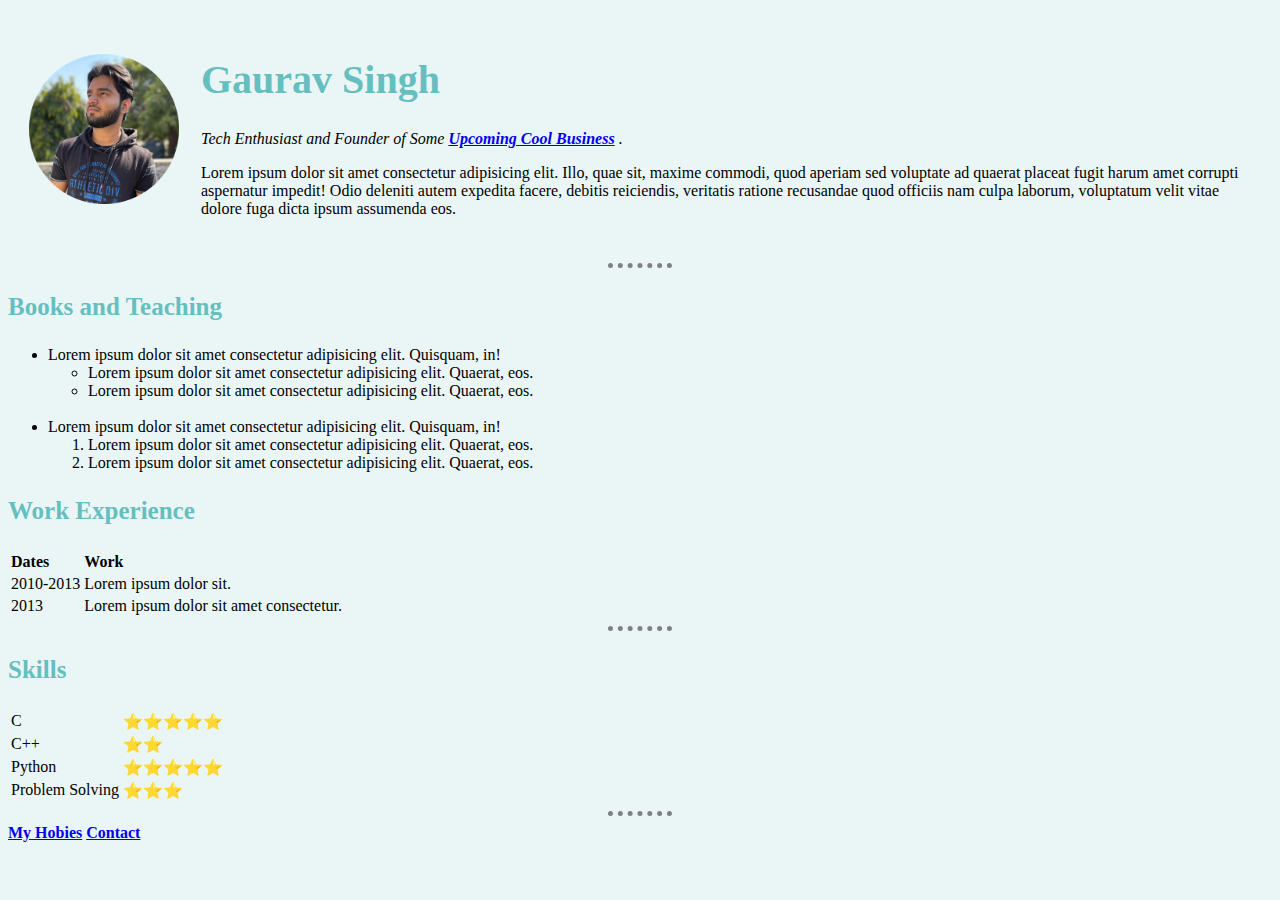
<file: Sample Site1/HTML-Personal Site/index.html>
<!DOCTYPE html>
<html lang="en">

<head>
    <meta charset="UTF-8">
    <meta http-equiv="X-UA-Compatible" content="IE=edge">
    <meta name="viewport" content="width=device-width, initial-scale=1.0">
    <title>😃 Gaurav's Personal Site</title>
    <link rel="stylesheet" href="css/style.css">
    
</head>

<body>
    <table cellspacing="20">
        <tr>
            <td><img src="Images/gaurav.png" width="150"></td>
            <td>
                <h1>Gaurav Singh</h1>
                <p><em>Tech Enthusiast and Founder of Some <strong><a href="#">Upcoming Cool Business</a>
                        </strong>.</em></p>
                <p>Lorem ipsum dolor sit amet consectetur adipisicing elit. Illo, quae sit, maxime commodi, quod aperiam
                    sed
                    voluptate ad quaerat placeat fugit harum amet corrupti aspernatur impedit! Odio deleniti autem
                    expedita facere,
                    debitis reiciendis, veritatis ratione recusandae quod officiis nam culpa laborum, voluptatum velit
                    vitae dolore
                    fuga dicta ipsum assumenda eos.</p>
            </td>
        </tr>
    </table>
    <hr>


    <h3>Books and Teaching</h3>
    <ul>
        <li>Lorem ipsum dolor sit amet consectetur adipisicing elit. Quisquam, in!</li>
        <ul>
            <li>Lorem ipsum dolor sit amet consectetur adipisicing elit. Quaerat, eos.</li>
            <li>Lorem ipsum dolor sit amet consectetur adipisicing elit. Quaerat, eos.</li>
        </ul><br>
        <li>Lorem ipsum dolor sit amet consectetur adipisicing elit. Quisquam, in!</li>
        <ol>
            <li>Lorem ipsum dolor sit amet consectetur adipisicing elit. Quaerat, eos.</li>
            <li>Lorem ipsum dolor sit amet consectetur adipisicing elit. Quaerat, eos.</li>

        </ol>

    </ul>

    <h3>Work Experience</h3>

    <table>
        <thead>
            <tr>
                <td><strong>Dates</strong></td>
                <td><strong>Work</strong></td>
            </tr>
        </thead>
        <tbody>
            <tr>
                <td>2010-2013</td>
                <td>Lorem ipsum dolor sit.</td>
            </tr>
            <tr>
                <td>2013</td>
                <td>Lorem ipsum dolor sit amet consectetur.</td>
            </tr>

        </tbody>
        <tfoot></tfoot>

    </table>
    <hr>
    <h3>Skills</h3>
    <!-- Example of not using HTML for formatting tables or any type of editing-->
    <!-- <table border="4" cellspacing="1">
        <tr>
            <td>
                <table>
                    <tr>
                        <td>C</td>
                        <td>⭐⭐⭐⭐⭐</td>

                    </tr>
                    <tr>
                        <td>C++</td>
                        <td>⭐⭐</td>
                    </tr>
                </table>
            </td>
            <td>
                <table>
                    <tr>
                        <td>Python</td>
                        <td>⭐⭐⭐⭐⭐</td>

                    </tr>
                    <tr>
                        <td>Problem Solving</td>
                        <td>⭐⭐⭐</td>
                    </tr>
                </table>

            </td>
        </tr>
    </table> -->
    <!-- ~~~~~~~~~~~~~~~~~~~~~~~~~~~~~~~~~~~~~~~~~~~~~~~~~~~~~ -->
    <table>
        <tr>
            <td>C</td>
            <td>⭐⭐⭐⭐⭐</td>

        </tr>
        <tr>
            <td>C++</td>
            <td>⭐⭐</td>
        </tr>
        <tr>
            <td>Python</td>
            <td>⭐⭐⭐⭐⭐</td>

        </tr>
        <tr>
            <td>Problem Solving</td>
            <td>⭐⭐⭐</td>
        </tr>
    </table>
    <hr>
    <a href="/hobies.html"><strong>My Hobies</strong></a>
    <a href="/contact.html"><strong>Contact</strong></a>










</body>

</html>
</file>
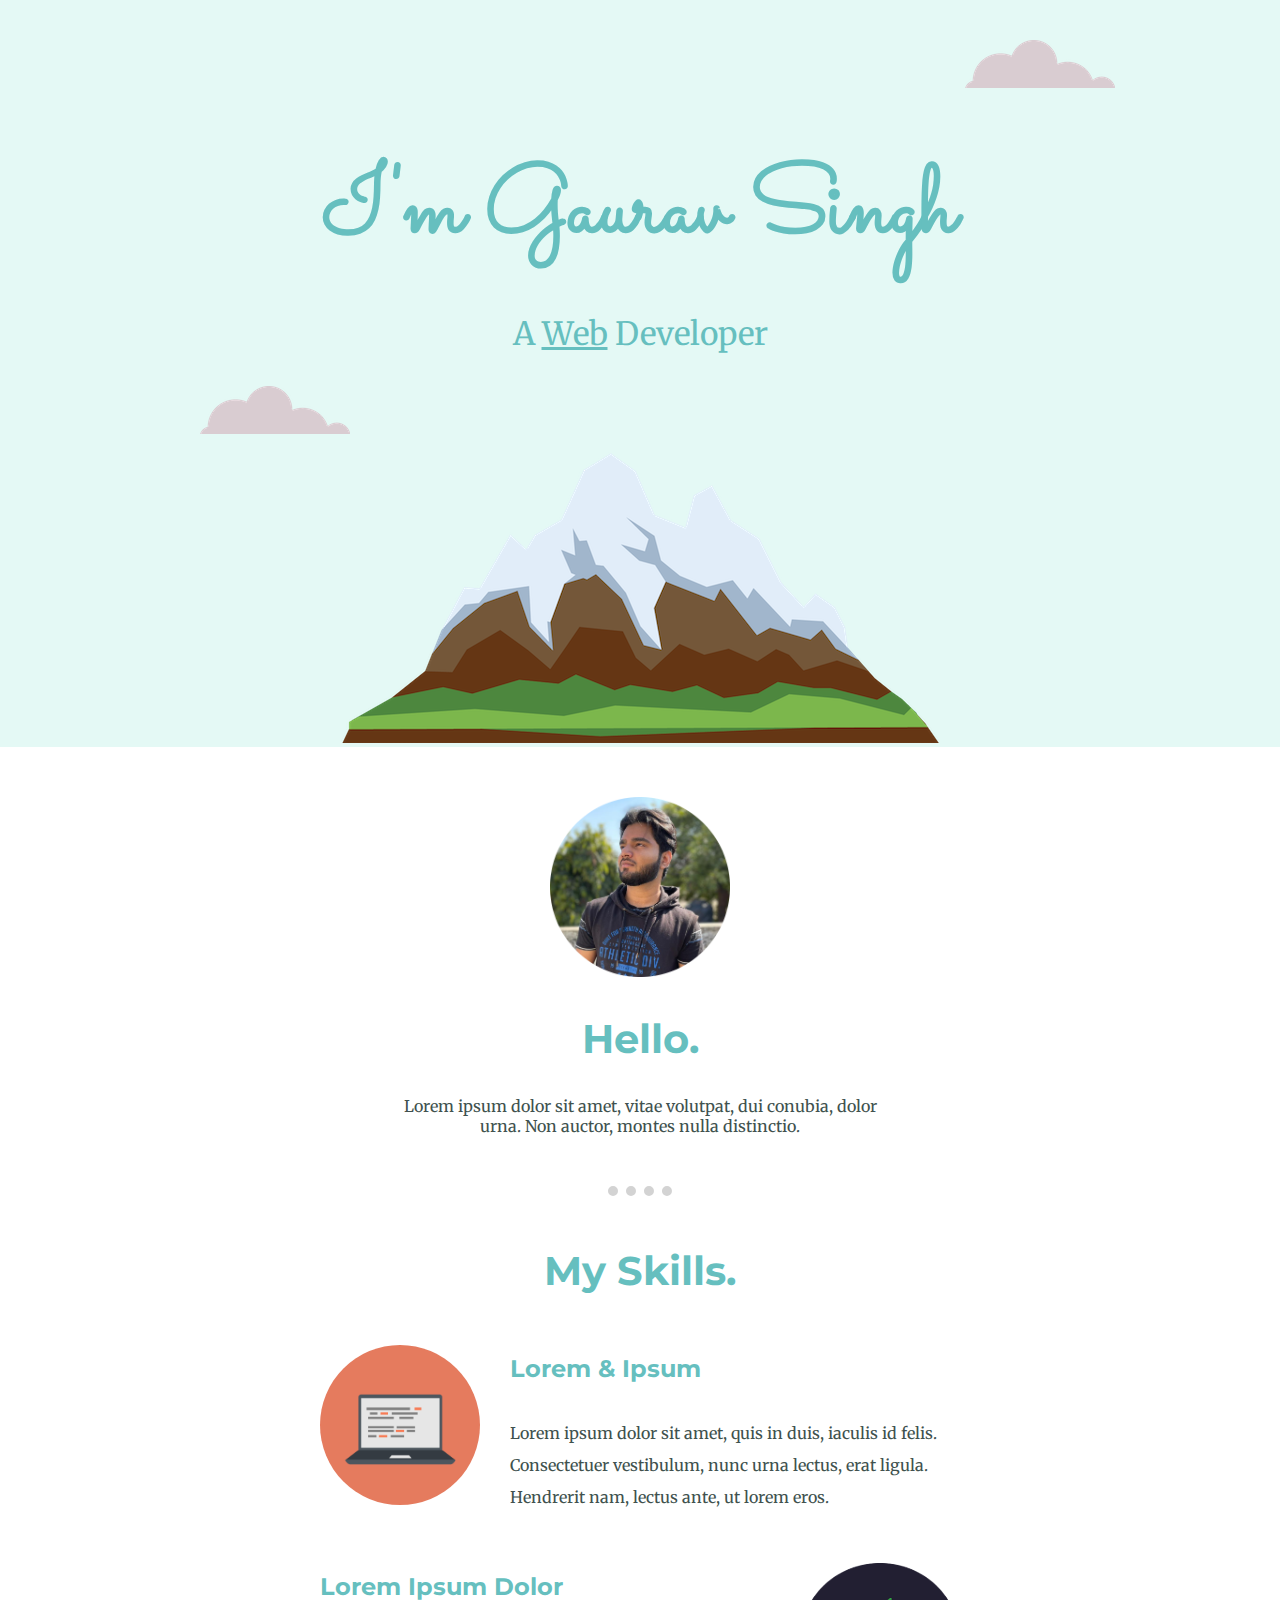
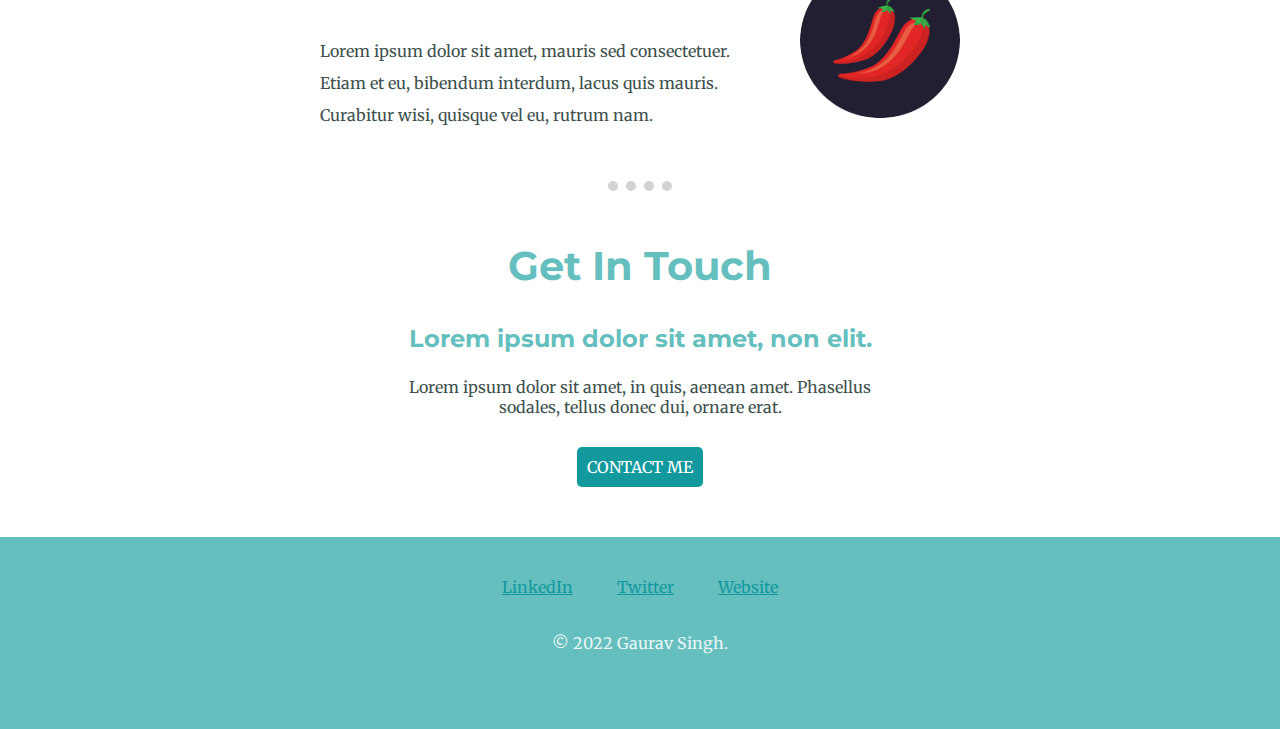
<file: Sample Site2/CSS-My Site/index.html>
<!DOCTYPE html>
<html lang="en">

<head>
    <meta charset="UTF-8">
    <meta http-equiv="X-UA-Compatible" content="IE=edge">
    <meta name="viewport" content="width=device-width, initial-scale=1.0">
    <title>Gaurav Singh</title>
    <link
        href="https://fonts.googleapis.com/css2?family=Merriweather:wght@300&family=Montserrat:wght@100&family=Sacramento&display=swap"
        rel="stylesheet">
    <link rel="stylesheet" href="CSS/Style.css">
    <link rel="shortcut icon" href="favicon.ico" type="image/x-icon">
</head>

<body>

    <div class="top_container">
        <img id="cloud" src="images/cloud.png" alt="">
        <h1>I'm Gaurav Singh</h1>
        <p id="p">A <span class="web">Web</span> Developer</p>
        <img id="bottom_cloud" src="images/cloud.png" alt="">
        <img src="images/mountain.png" alt="">
    </div>


    <div class="middle-container">
        <div class="profile">
            <img class="profile_pic" src="images/gaurav.png" alt="my profile pic">
            <h2>Hello.</h2>
            <p id = "p1">Lorem ipsum dolor sit amet, vitae volutpat, dui conubia, dolor urna. Non auctor, montes nulla distinctio.
            </p>
        </div>
        <hr>
        <div class="skills">
            <h2>My Skills.</h2>
            <div class="skill-row">
                <img class="skimg" src="images/computer.png" alt="">
                <h3>Lorem & Ipsum</h3>
                <p>Lorem ipsum dolor sit amet, quis in duis, iaculis id felis. Consectetuer vestibulum, nunc urna
                    lectus, erat ligula. Hendrerit nam, lectus ante, ut lorem eros.</p>
            </div>
            <div class="skill-row">
                <img class="srimg" src="images/chillies.png" alt="">
                <h3>Lorem Ipsum Dolor</h3>
                <p>Lorem ipsum dolor sit amet, mauris sed consectetuer. Etiam et eu, bibendum interdum, lacus quis
                    mauris. Curabitur wisi, quisque vel eu, rutrum nam.</p>
            </div>
        </div>
        <hr>
        <div class="contact-me">
            <h2>Get In Touch</h2>
            <h3>Lorem ipsum dolor sit amet, non elit.</h3>
            <p id="pcm">Lorem ipsum dolor sit amet, in quis, aenean amet. Phasellus sodales, tellus donec dui, ornare erat.</p>
            <a class="btn" href="#">CONTACT ME</a>
        </div>
    </div>


    <div class="bottom-container">
        <a class="footer-link" href="#">LinkedIn</a>
        <a class="footer-link" href="#">Twitter</a>
        <a class="footer-link" href="#">Website</a>
        <p id = "copyright">© 2022 Gaurav Singh.</p>
    </div>





</body>

</html>
</file>
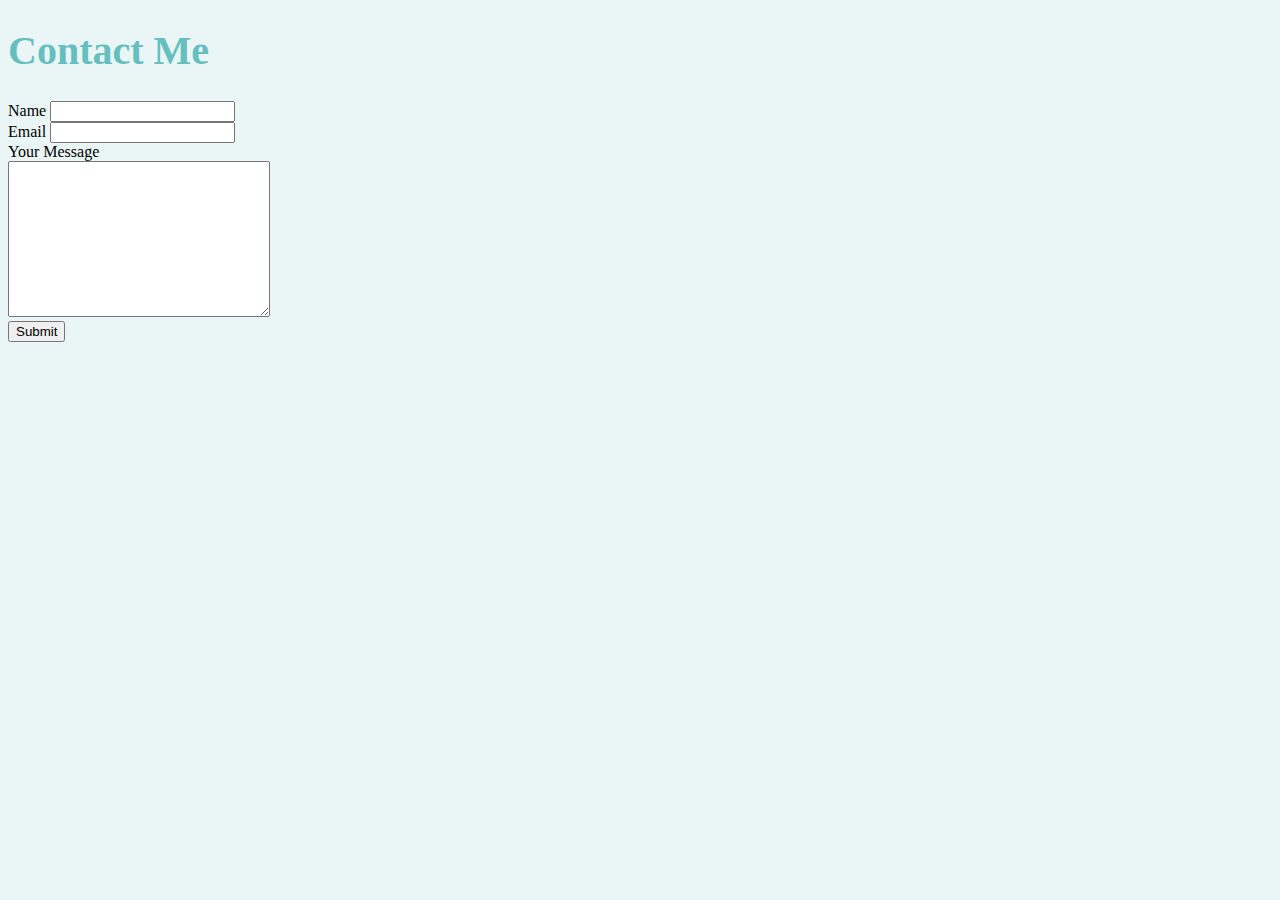
<file: Sample Site1/contact.html>
<!DOCTYPE html>
<html lang="en">

<head>
    <meta charset="UTF-8">
    <meta http-equiv="X-UA-Compatible" content="IE=edge">
    <meta name="viewport" content="width=device-width, initial-scale=1.0">
    <title>Contact</title>
    <link rel="stylesheet" href="HTML-Personal Site/css/style.css">
</head>

<body>
    <h1>Contact Me</h1>
    <!-- <p>My address at metaverse is <strong>shakalakaboomboom.metaverse.vr</strong></p> -->

    <form action="gmail:xyz@gmail.com" method="post" encoding="text/plain">
        <label for="">Name</label>
        <input type="text"><br>

        <label for="">Email</label>
        <input type="text" name="" id=""><br>

        <label for="">Your Message</label><br>
        <textarea name="" id="" cols="30" rows="10"></textarea><br>
        <input type="submit" name="" id="">

    </form>


</body>

</html>
</file>
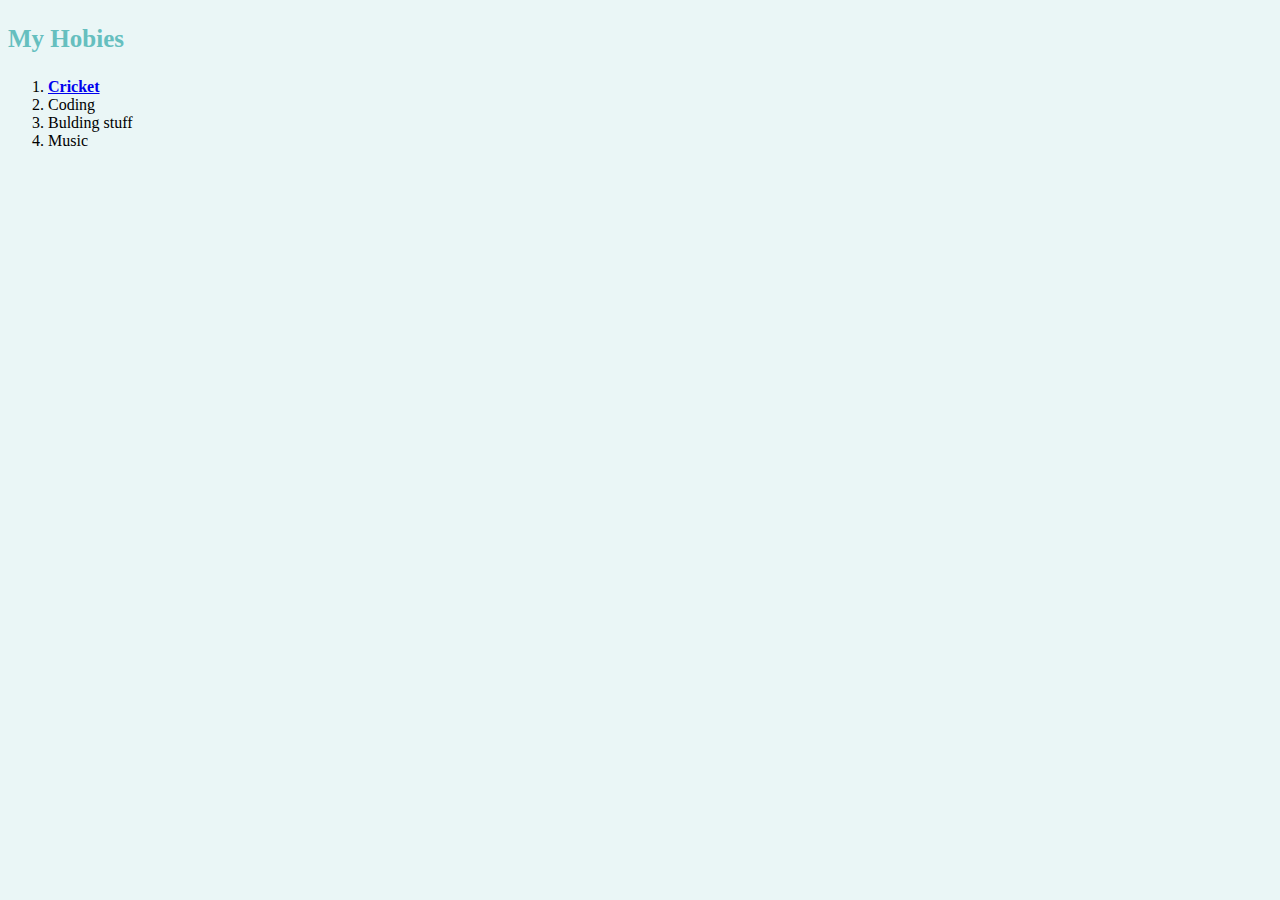
<file: Sample Site1/hobies.html>
<!DOCTYPE html>
<html lang="en">
<head>
    <meta charset="UTF-8">
    <meta http-equiv="X-UA-Compatible" content="IE=edge">
    <meta name="viewport" content="width=device-width, initial-scale=1.0">
    <title>Hobies</title>
    <link rel="stylesheet" href="HTML-Personal Site/css/style.css">
</head>
<body>
    <h3>My Hobies</h3>
    <ol>
        <li><strong><a href="#">Cricket</a></strong></li>
        <li>Coding</li>
        <li>Bulding stuff</li>
        <li>Music</li>
    </ol>
    
</body>
</html>
</file>
<file: Sample Site1/HTML-Personal Site/css/style.css>
body {
    background-color: #EAF6F6;
}
hr {
    border-style: none;
    border-top-style: dotted;
    border-color: grey;
    border-width: 5px;
    width: 5%;
}
h1 {
    font-size: 40px;
    color:#66BFBF ;
}
h3 {
    font-size: 25px;
    color:#66BFBF ;
}
</file>
<file: Sample Site2/CSS-My Site/CSS/Style.css>
.top_container {
    background-color: #E4F9F5;
    padding-top: 40px;

    
}
body {
    margin: 0px;
    text-align: center;
    font-family: 'Merriweather', serif;
    font-size: 1em;
    color: #40514e;
}

.web {
    text-decoration: underline;
}
h1{
    color: #66bfbf;
    font-family: 'Sacramento', cursive;
    font-size: 6rem;
    margin-top: 50px;
    margin-bottom: 0px;

}
h2{
    color: #66bfbf;
    font-family: 'Montserrat', sans-serif;
    font-size: 2.5rem;

}
h3{
    font-family: 'Montserrat', sans-serif;
    color: #66bfbf;
    font-size: 1.5rem;
}
#p {
    color: #66bfbf;
    font-weight: normal;
    font-size: 2rem;
}
#cloud{
    position: relative;
    left: 400px;
}
#bottom_cloud{
    position: absolute;
    left: 200px;
}


.profile_pic{
    height: 180px;
}
.skimg{
    width: 25%;
    border-radius: 100px;
    float: left;
    margin-right: 30px;
}
.srimg{
    width: 25%;
    border-radius: 100px;
    float: right;
    margin-left: 30px;

}
.skill-row{
    margin: 50px auto 50px auto;
    width: 50%;
    text-align: left;
    line-height: 2;
}
hr {
    border-style: none;
    border-top-style: dotted ;
    color: lightgray;
    border-width: 10px;
    width: 5%;
}
.contact-me {
    margin-bottom: 100px;
    margin-top: 50px;
    
    
}
.btn {
    background-color: #11999E;
   position: relative;
   top: 40px;
    padding: 10px;
    color: white;
    text-decoration: unset;
    border-radius: 5px;
    
}
.bottom-container {
    background-color: #66bfbf;
    padding: 40px;
}
.footer-link {
    margin: 40px 20px;
    color: #11999E;
}
#copyright {
    padding: 20px 0px;
    color: #eaf6f6;
}

.profile {
    margin-bottom: 50px;
}
.skills {
    margin: 50px 0px;
}
.middle-container {
    margin-top: 50px;
}
#p1 {
    width: 40%;
    margin: auto;
}
#pcm {
    width: 40%;
    margin: auto;
}
</file>
